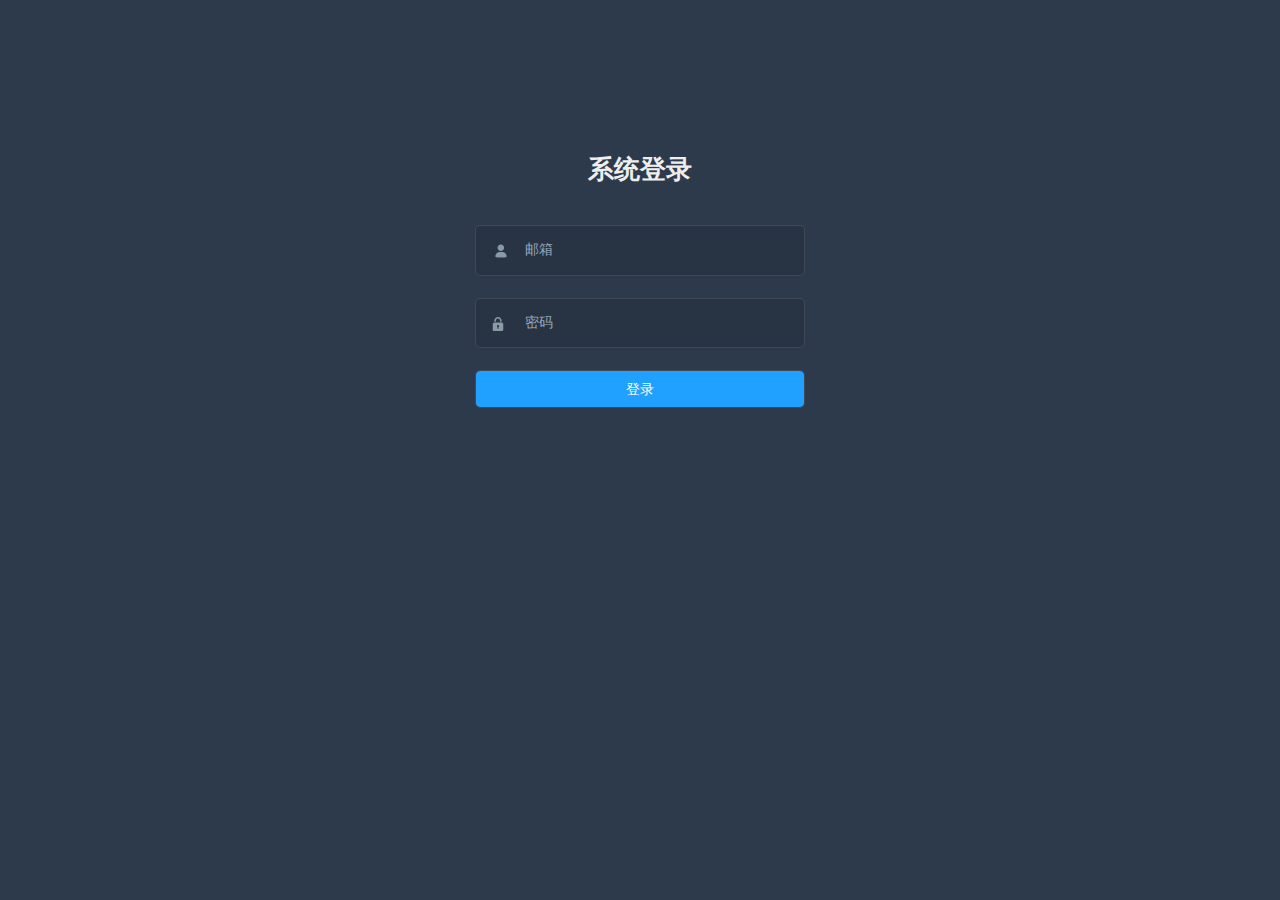
<file: merchant/index.html>
<!DOCTYPE html><html><head><meta charset=utf-8><meta name=viewport content="width=device-width,initial-scale=1,maximum-scale=1,user-scalable=no"><title>商户放行系统</title><script src=//res.wx.qq.com/open/js/jweixin-1.2.0.js></script><link rel="shortcut icon" href=/merchant/favicon.ico><link href=/merchant/static/css/app.4431094c649ae99ebf656adc6e5cacac.css rel=stylesheet></head><body><div id=app></div><script type=text/javascript src=/merchant/static/js/manifest.b4e16b14c3fc74c0f84f.js></script><script type=text/javascript src=/merchant/static/js/vendor.bd1e9bd6e5bdc0b09600.js></script><script type=text/javascript src=/merchant/static/js/app.8ed8fe3ddf1c40589424.js></script></body></html>
</file>
